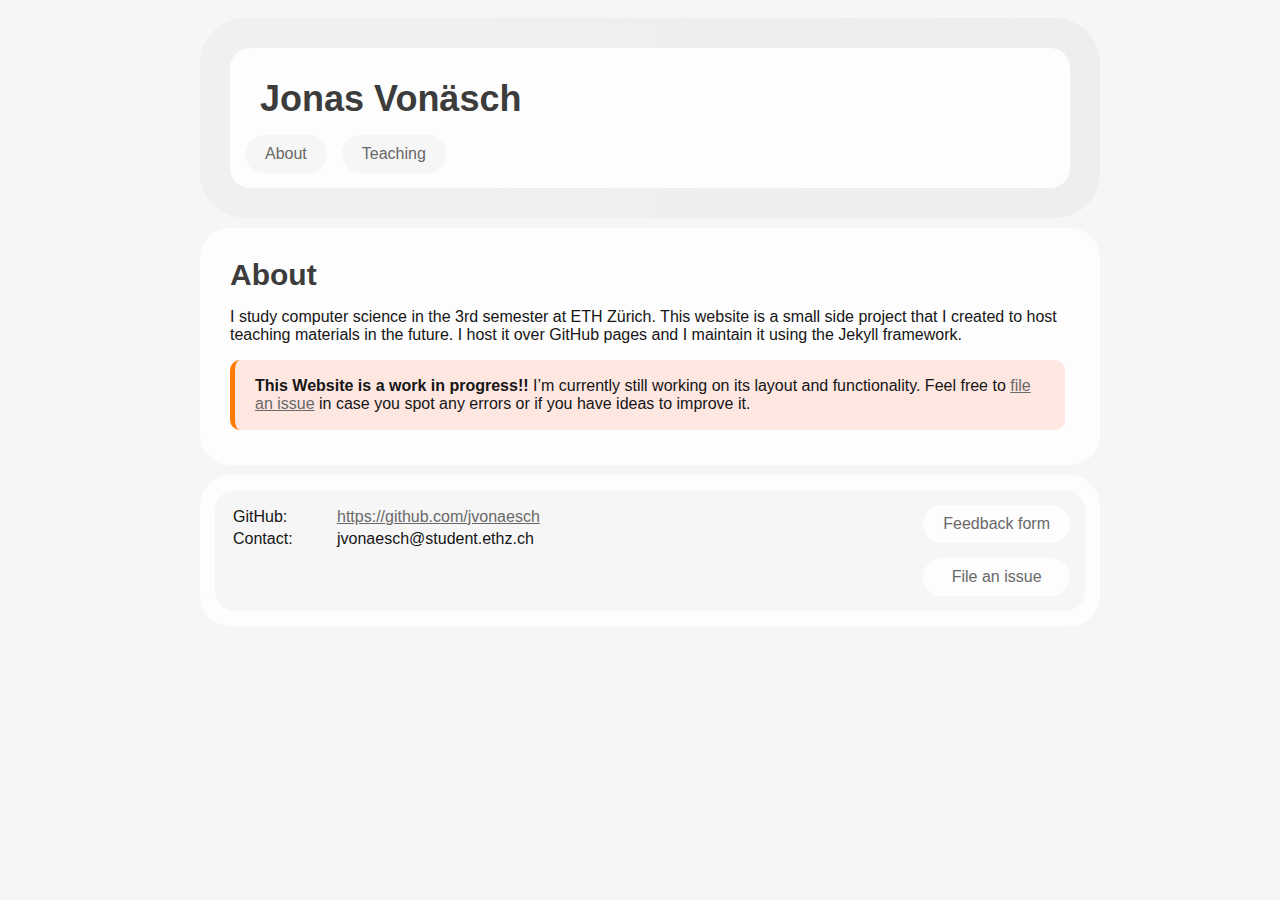
<file: index.html>
<!DOCTYPE html>
<html lang="en-US">
  <head>
    <meta charset="UTF-8">
    <meta http-equiv="X-UA-Compatible" content="IE=edge">
    <meta name="viewport" content="width=device-width, initial-scale=1">

    <title>Jonas Vonäsch</title>

    <link rel="stylesheet" href="/assets/css/style.css?v=829fe51f7f2281db1495c98db7fea932fe4e2893">
    <link rel="icon" type="image/x-icon" href="/favicon.ico">

    <script src="/assets/js/copyable.js"></script>
  </head>

  <body>

    <div class="wrapper">

      <div class="site-header">
        <div  class="site-title-frame">

          <h1 class="site-title">Jonas Vonäsch</h1>
          
          
            

<div class="page-bar">

  <ul class="link-list">
  
    
      <li><a href="/"><button>
        About
      </button></a></li>
    
  
    
      <li><a href="/teaching/"><button>
        Teaching
      </button></a></li>
    
  
  </ul>

</div>
          

        </div>
      </div>

      <section>

        <article class="post">

  <header class="post-header">
    <h1 class="post-title">About</h1>
  </header>

  <div class="post-content">
    <p>I study computer science in the 3rd semester at ETH Zürich. This website is a small side project that I created to host teaching materials in the future. I host it over GitHub pages and I maintain it using the Jekyll framework.</p>

<blockquote class="extra">
  <p><strong>This Website is a work in progress!!</strong> I’m currently still working on its layout and functionality. Feel free to <a href="https://github.com/jvonaesch/jvonaesch.github.io/issues">file an issue</a> in case you spot any errors or if you have ideas to improve it.</p>
</blockquote>


  </div>

</article>


      </section>

      <footer>

        <div class="footer-frame">

          <div class="footer-block">
            <table>
              <tr>
                <td>GitHub:</td>
                <td><a href="https://github.com/jvonaesch">https://github.com/jvonaesch</a></td>
              </tr>
              <tr>
                <td style="min-width:100px">Contact:</td>
                <td style="min-width:220px">jvonaesch@student.ethz.ch</td>
              </tr>
            </table>
          </div>

          <div class="footer-block">
            <ul class="button-stack">
              <li>
                <a href="https://docs.google.com/forms/d/e/1FAIpQLSf0xiHTyOEuOoCnxpJ1EfbZlo53_1aSt-a0Igix6SHL32lGuA/viewform?usp=dialog"><button>
                  Feedback form
                </button></a></li>
              <li><a href="https://github.com/jvonaesch/jvonaesch.github.io/issues"><button>
                File an issue
              </button></li></a>
            </ul>
          </div>

        </div>

      </footer>

    </div>
  </body>
</html>
</file>
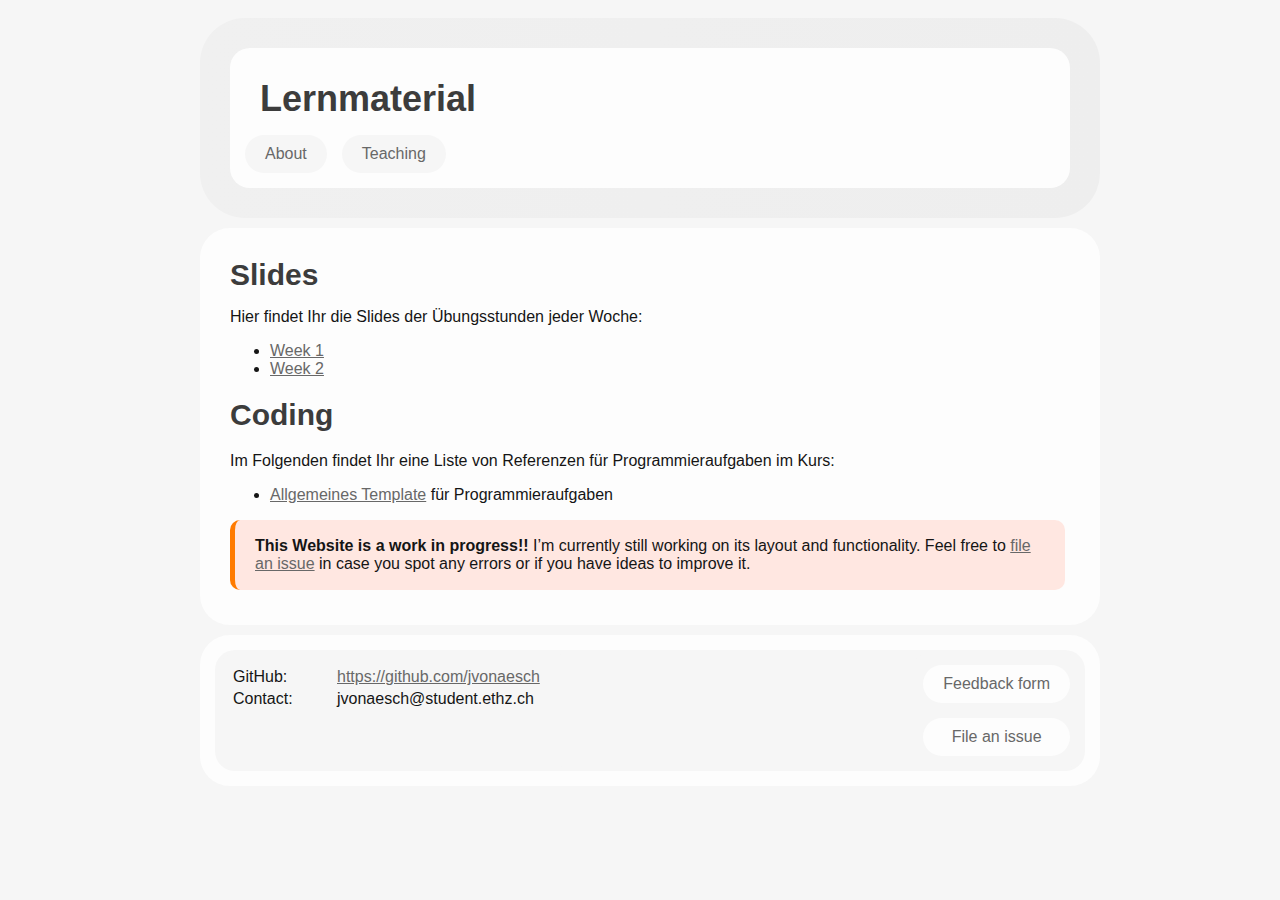
<file: teaching/index.html>
<!DOCTYPE html>
<html lang="en-US">
  <head>
    <meta charset="UTF-8">
    <meta http-equiv="X-UA-Compatible" content="IE=edge">
    <meta name="viewport" content="width=device-width, initial-scale=1">

    <title>Lernmaterial</title>

    <link rel="stylesheet" href="/assets/css/style.css?v=829fe51f7f2281db1495c98db7fea932fe4e2893">
    <link rel="icon" type="image/x-icon" href="/favicon.ico">

    <script src="/assets/js/copyable.js"></script>
  </head>

  <body>

    <div class="wrapper">

      <div class="site-header">
        <div  class="site-title-frame">

          <h1 class="site-title">Lernmaterial</h1>
          
          
            

<div class="page-bar">

  <ul class="link-list">
  
    
      <li><a href="/"><button>
        About
      </button></a></li>
    
  
    
      <li><a href="/teaching/"><button>
        Teaching
      </button></a></li>
    
  
  </ul>

</div>
          

        </div>
      </div>

      <section>

        <article class="post">

  <header class="post-header">
    <h1 class="post-title">Slides</h1>
  </header>

  <div class="post-content">
    <p>Hier findet Ihr die Slides der Übungsstunden jeder Woche:</p>
<ul>
  <li><a href="/resources/teaching/slides/week_1.pdf">Week 1</a></li>
  <li><a href="/resources/teaching/slides/week_1.pdf">Week 2</a></li>
</ul>

<h1 id="coding">Coding</h1>
<p>Im Folgenden findet Ihr eine Liste von Referenzen für Programmieraufgaben im Kurs:</p>

<ul>
  <li><a href="/teaching/template.html">Allgemeines Template</a> für Programmieraufgaben</li>
</ul>

<blockquote class="extra">
  <p><strong>This Website is a work in progress!!</strong> I’m currently still working on its layout and functionality. Feel free to <a href="https://github.com/jvonaesch/jvonaesch.github.io/issues">file an issue</a> in case you spot any errors or if you have ideas to improve it.</p>
</blockquote>

  </div>

</article>


      </section>

      <footer>

        <div class="footer-frame">

          <div class="footer-block">
            <table>
              <tr>
                <td>GitHub:</td>
                <td><a href="https://github.com/jvonaesch">https://github.com/jvonaesch</a></td>
              </tr>
              <tr>
                <td style="min-width:100px">Contact:</td>
                <td style="min-width:220px">jvonaesch@student.ethz.ch</td>
              </tr>
            </table>
          </div>

          <div class="footer-block">
            <ul class="button-stack">
              <li>
                <a href="https://docs.google.com/forms/d/e/1FAIpQLSf0xiHTyOEuOoCnxpJ1EfbZlo53_1aSt-a0Igix6SHL32lGuA/viewform?usp=dialog"><button>
                  Feedback form
                </button></a></li>
              <li><a href="https://github.com/jvonaesch/jvonaesch.github.io/issues"><button>
                File an issue
              </button></li></a>
            </ul>
          </div>

        </div>

      </footer>

    </div>
  </body>
</html>
</file>
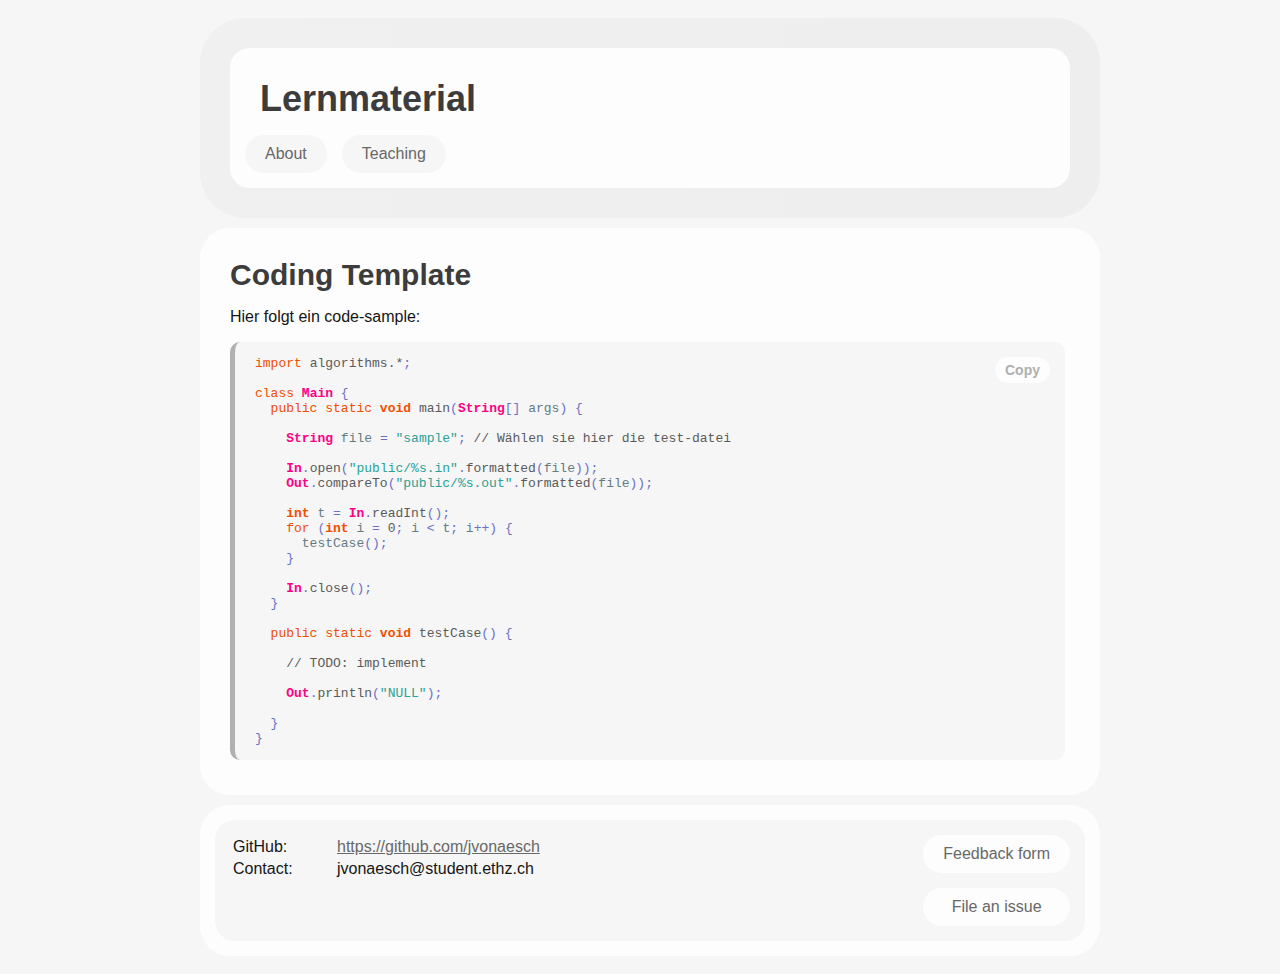
<file: teaching/template.html>
<!DOCTYPE html>
<html lang="en-US">
  <head>
    <meta charset="UTF-8">
    <meta http-equiv="X-UA-Compatible" content="IE=edge">
    <meta name="viewport" content="width=device-width, initial-scale=1">

    <title>Lernmaterial</title>

    <link rel="stylesheet" href="/assets/css/style.css?v=829fe51f7f2281db1495c98db7fea932fe4e2893">
    <link rel="icon" type="image/x-icon" href="/favicon.ico">

    <script src="/assets/js/copyable.js"></script>
  </head>

  <body>

    <div class="wrapper">

      <div class="site-header">
        <div  class="site-title-frame">

          <h1 class="site-title">Lernmaterial</h1>
          
          
            

<div class="page-bar">

  <ul class="link-list">
  
    
      <li><a href="/"><button>
        About
      </button></a></li>
    
  
    
      <li><a href="/teaching/"><button>
        Teaching
      </button></a></li>
    
  
  </ul>

</div>
          

        </div>
      </div>

      <section>

        <article class="post">

  <header class="post-header">
    <h1 class="post-title">Coding Template</h1>
  </header>

  <div class="post-content">
    <p>Hier folgt ein code-sample:</p>

<div class="language-java highlighter-rouge"><div class="highlight"><pre class="highlight"><code><span class="kn">import</span> <span class="nn">algorithms.*</span><span class="o">;</span>

<span class="kd">class</span> <span class="nc">Main</span> <span class="o">{</span>
  <span class="kd">public</span> <span class="kd">static</span> <span class="kt">void</span> <span class="nf">main</span><span class="o">(</span><span class="nc">String</span><span class="o">[]</span> <span class="n">args</span><span class="o">)</span> <span class="o">{</span>
    
    <span class="nc">String</span> <span class="n">file</span> <span class="o">=</span> <span class="s">"sample"</span><span class="o">;</span> <span class="c1">// Wählen sie hier die test-datei</span>
    
    <span class="nc">In</span><span class="o">.</span><span class="na">open</span><span class="o">(</span><span class="s">"public/%s.in"</span><span class="o">.</span><span class="na">formatted</span><span class="o">(</span><span class="n">file</span><span class="o">));</span>
    <span class="nc">Out</span><span class="o">.</span><span class="na">compareTo</span><span class="o">(</span><span class="s">"public/%s.out"</span><span class="o">.</span><span class="na">formatted</span><span class="o">(</span><span class="n">file</span><span class="o">));</span>
    
    <span class="kt">int</span> <span class="n">t</span> <span class="o">=</span> <span class="nc">In</span><span class="o">.</span><span class="na">readInt</span><span class="o">();</span>
    <span class="k">for</span> <span class="o">(</span><span class="kt">int</span> <span class="n">i</span> <span class="o">=</span> <span class="mi">0</span><span class="o">;</span> <span class="n">i</span> <span class="o">&lt;</span> <span class="n">t</span><span class="o">;</span> <span class="n">i</span><span class="o">++)</span> <span class="o">{</span>
      <span class="n">testCase</span><span class="o">();</span>
    <span class="o">}</span>
    
    <span class="nc">In</span><span class="o">.</span><span class="na">close</span><span class="o">();</span>
  <span class="o">}</span>

  <span class="kd">public</span> <span class="kd">static</span> <span class="kt">void</span> <span class="nf">testCase</span><span class="o">()</span> <span class="o">{</span>

    <span class="c1">// TODO: implement</span>
    
    <span class="nc">Out</span><span class="o">.</span><span class="na">println</span><span class="o">(</span><span class="s">"NULL"</span><span class="o">);</span>

  <span class="o">}</span>
<span class="o">}</span>
</code></pre></div></div>

  </div>

</article>


      </section>

      <footer>

        <div class="footer-frame">

          <div class="footer-block">
            <table>
              <tr>
                <td>GitHub:</td>
                <td><a href="https://github.com/jvonaesch">https://github.com/jvonaesch</a></td>
              </tr>
              <tr>
                <td style="min-width:100px">Contact:</td>
                <td style="min-width:220px">jvonaesch@student.ethz.ch</td>
              </tr>
            </table>
          </div>

          <div class="footer-block">
            <ul class="button-stack">
              <li>
                <a href="https://docs.google.com/forms/d/e/1FAIpQLSf0xiHTyOEuOoCnxpJ1EfbZlo53_1aSt-a0Igix6SHL32lGuA/viewform?usp=dialog"><button>
                  Feedback form
                </button></a></li>
              <li><a href="https://github.com/jvonaesch/jvonaesch.github.io/issues"><button>
                File an issue
              </button></li></a>
            </ul>
          </div>

        </div>

      </footer>

    </div>
  </body>
</html>
</file>
<file: assets/css/style.css>
:root { display: flex; align-items: center; justify-content: center; min-width: 0; width: 100%; --inner-radius: 20px; --border-radius: 30px; --outer-radius: 45px; --border-width: 30px; --base-margin: 10px; --root-pad: 30px; --inner-pad: 15px; }
@media only screen and (max-width: 800px) { :root body { flex-direction: row; } }

body { display: flex; flex-direction: column; min-width: 0; width: 100%; max-width: 900px; align-items: stretch; justify-content: center; justify-items: stretch; }

.wrapper { max-width: 900px; width: 100%; padding: 0px; margin: var(--base-margin); align-items: stretch; display: flex; flex-direction: column; text-align: left; }

.sidebar { height: 100%; margin: var(--base-margin); margin-right: 0; padding: var(--root-pad); border-radius: var(--border-radius); background: var(--bg-section); }

section { padding: var(--root-pad); margin-top: var(--base-margin); overflow-y: hidden; border-radius: var(--border-radius); background: var(--bg-section); }

.clickable, button { cursor: pointer; }

:root { --root-gradient-1: var(--primary); --root-gradient-2: var(--secondary); --root-gradient: linear-gradient(to right ,var(--root-gradient-1), var(--root-gradient-2)); color: var(--text); background-color: var(--bg-base); }
@media (prefers-color-scheme: light) { :root { --bg-base: #f6f6f6; --bg-section: #fdfdfd; --bg-accent: #e8e8e8; --hover-bg: #ff8a69; --text: #151515; --title: #3c3c3c; --primary: #f0f0f0; --secondary: #eeeeee; --highlight: #7affc8; --hover-link: #4400bb; --border-extra: #ff7b00; --bg-extra: #ffe7e1; --border-info: #007bff; --bg-info: #d1efff; --border-code: #b0b0b0; --bg-code: var(--bg-base); --link: #686868; --visited: #777777; --code: #5a5a5a; } }
@media (prefers-color-scheme: dark) { :root { --bg-section: #2c2c2c; --bg-base: #222222; --bg-accent: #383838; --hover-bg: #c83500; --text: #EEEEEE; --title: #ffffff; --primary: #464646; --secondary: #363636; --highlight: #fff; --hover-link: #ff7a78; --border-extra: #ff7b00; --bg-extra: #7c3400; --border-info: #007bff; --bg-info: #004266; --border-code: #bfbfbf; --bg-code: var(--bg-base); --code: #dddddd; --link: #c4c4c4; --visited: #9f9f9f; } }

:link { color: var(--link); }

:visited { color: var(--visited); }

.foot-block { --grad-1: var(--bg-base); --grad-2: var(--bg-base); --grad: linear-gradient(to top, var(--grad-1), var(--grad-2)); background: var(--grad); }

:root { --font-family: "Segoe UI", "Helvetica Neue", Arial, sans-serif --font-size: 16px; --title-font-size: 32px; font-family: "Segoe UI", "Helvetica Neue", Arial, sans-serif; font-size: var(--font-size); }

button { font-family: var(--font-family); font-size: var(--font-size); }

.mono { font-family: "JetBrains Mono", "Cascadia Code", "Lucida Sans", "Courier New", monospace; }

.site-title { font-size: 36px; }

:root { --h1-size: 30px; }

.post-title { color: var(--title); font-size: var(--h1-size); font-family: var(--font-family); margin: 0px; }

h1 { color: var(--title); font-size: var(--h1-size); font-family: var(--font-family); }

h2 { color: var(--title); }

blockquote, [class^="language-"] { margin: 5px; margin-left: 0; padding: 1px; padding-left: 20px; padding-right: 20px; border-width: 0; border-left-width: 5px; border-color: var(--border-info); border-style: solid; border-radius: 10px; font-weight: 500; background: var(--bg-info); }
@media (prefers-color-scheme: dark) { blockquote, [class^="language-"] { color: white; } }

.info { border-color: var(--border-info); background: var(--bg-info); }

.extra { border-color: var(--border-extra); background: var(--bg-extra); }

[class^="language-"] { border-color: var(--border-code); background: var(--bg-code); }

.highlight { overflow-x: auto; }

.site-header { padding: var(--border-width); border-radius: var(--outer-radius); background-image: var(--root-gradient); }

.site-title-frame { padding: var(--inner-pad); overflow: hidden; border-radius: var(--inner-radius); background: var(--bg-section); }

.site-title { margin: var(--inner-pad); color: var(--title); }

.page-bar ul li { float: left; }

.page-bar li:not(:last-child) { margin-right: var(--inner-pad); }

@media (prefers-reduced-motion: no-preference) {     /*.site-header { animation: scroll-watcher linear; animation-timeline: scroll(y); animation-timeline: ceil; }
 @keyframes scroll-watcher { from { background-color: black; } to { background-color: white; } }*/ }
.copyable-block[data-copied] { animation: copiedFlash 1s forwards; }

@keyframes copiedFlash { 10% { background-color: var(--bg-accent); } }
@media (prefers-reduced-motion: no-preference) { :root { --transition-time: 0.6s; transition-duration: var(--transition-time); }
  .page-bar-link { transition-duration: var(--transition-time); transition-property: background-color, color; }
  .hover-color { transition-duration: var(--transition-time); }
  .hover-color:hover { background: var(--hover-bg); color: var(--text); }
  .hover-gray, button { transition-duration: var(--transition-time); }
  .hover-gray:hover, button:hover { background: var(--bg-accent); color: var(--text); }
  a { transition-duration: var(--transition-time); }
  a:hover { color: var(--hover-link); }
  .copyable-block { transition-duration: var(--transition-time); }
  .copy-button { transition-duration: var(--transition-time); } }
.highlight { color: var(--code); }

.highlight .nc { font-weight: bolder; }

.highlight .kt { font-weight: bolder; }

@media (prefers-color-scheme: light) { .highlight .k, .highlight .kn, .highlight .kd, .highlight .kt { color: #f24d00; }
  .highlight .c { color: #93a1a1; font-style: italic; }
  .highlight .s { color: #2aa198; }
  .highlight .n { color: #657b83; }
  .highlight .m { color: #d33682; }
  .highlight .o { color: #6c71c4; }
  .highlight .p { color: #657b83; }
  .highlight .err { color: #dc322f; background: #fff0f0; }
  .highlight .t { color: #b58900; }
  .highlight .f, .highlight .nc, .highlight .v { color: #ff0084; } }
@media (prefers-color-scheme: dark) { .highlight .k, .highlight .kn, .highlight .kd, .highlight .kt { color: #ff6600; }
  .highlight .c { color: #586e75; font-style: italic; }
  .highlight .s { color: #2aa198; }
  .highlight .n { color: #839496; }
  .highlight .m { color: #d33682; }
  .highlight .o { color: #6c71c4; }
  .highlight .p { color: #839496; }
  .highlight .err { color: #dc322f; background: #330000; }
  .highlight .t { color: #b58900; }
  .highlight .f, .highlight .nc, .highlight .v { color: #de0772; } }
.copyable-block { position: relative; cursor: text; }

.copy-button { position: absolute; top: 15px; right: 15px; z-index: 10; background-color: var(--bg-section); color: var(--border-code); border: none; padding: 5px 10px; cursor: pointer; border-radius: 50vh; font-size: 14px; font-weight: bold; }

.copy-button:hover { background-color: var(--bg-accent); }

footer { display: flex; align-items: top; justify-items: left; flex-direction: row; padding: var(--inner-pad); margin-top: var(--base-margin); border-radius: var(--border-radius); background: var(--bg-section); }

.footer-frame { display: flex; flex-direction: row; border-radius: var(--inner-radius); min-width: 100%; background-color: var(--bg-base); overflow-x: auto; justify-content: space-between; }

.footer-block { display: block; padding: var(--inner-pad); border-radius: var(--border-radius); background-color: var(--bg-base); width: min-content; }

.footer-block button:not(:hover) { background-color: var(--bg-section); color: var(--link); }

.footer-text { margin: 20px 20px; }

button { background-color: var(--bg-base); color: var(--link); border-radius: 50vh; border-width: 0; padding: 10px 20px; }

.button-stack { display: flex; flex-direction: column; width: max-content; }

.button-stack li:not(:last-child) { margin-bottom: var(--inner-pad); }

.button-stack li { justify-content: right; }

.button-stack button { width: 100%; }

.link-list, .button-stack { list-style: none; padding: 0; margin: 0; }
</file>
